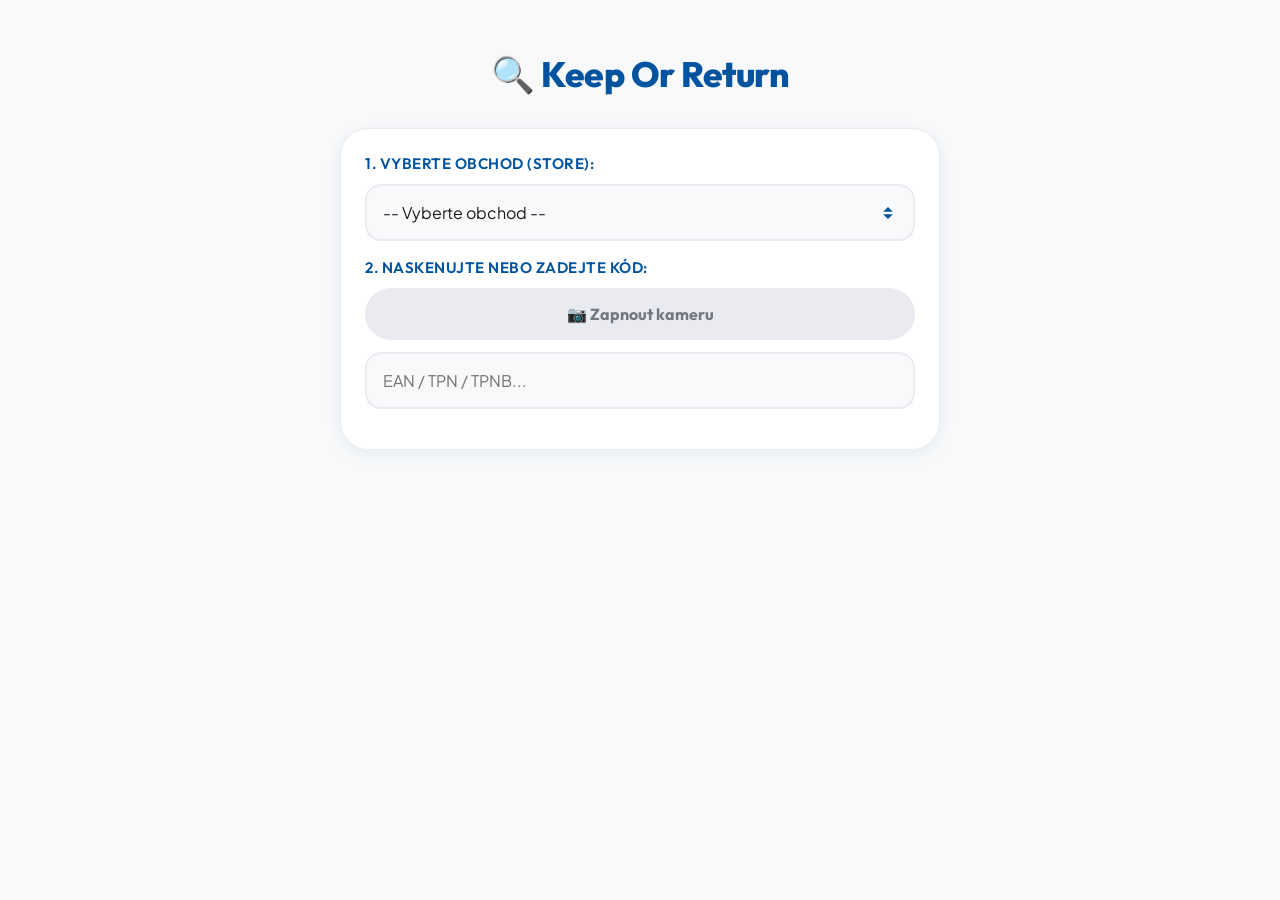
<file: index.html>
<!DOCTYPE html>
<html lang="cs">
<head>
    <meta charset="UTF-8">
    <meta name="viewport" content="width=device-width, initial-scale=1.0">
    <title>Keep Or Return</title>
    <link rel="manifest" href="./manifest.json">
    <link rel="stylesheet" href="./index.css">
</head>
<body>

    <h1>🔍 Keep Or Return</h1>
    
    <div class="controls-container">
        <label for="storeSelect">1. Vyberte obchod (STORE):</label>
        <select id="storeSelect">
            <option value="">Načítám data...</option>
        </select>

        <label for="manualInput">2. Naskenujte nebo zadejte kód:</label>
        <div id="reader"></div>
        <button id="startBtn" class="btn btn-primary" onclick="startScan()" disabled>📷 Zapnout kameru</button>
        <button id="stopBtn" class="btn btn-stop" onclick="stopScan()">❌ Zastavit kameru</button>
        <input type="number" id="manualInput" placeholder="EAN / TPN / TPNB..." oninput="manualSearch(this.value)" disabled>
    </div>

    <div id="result" class="card">
        <!-- Hero: Product Title & Store Tag -->
        <div class="result-hero">
            <div class="hero-icon">📦</div>
            <div class="hero-details">
                <span class="store-chip" id="resStoreChip">Obchod</span>
                <h2 id="resDesc" class="product-title">Název produktu</h2>
            </div>
        </div>

        <!-- Highlighted Comment Box -->
        <div class="result-section comment-section" id="resCommentBox">
            <div class="section-header">
                <span class="section-icon">💬</span>
                <span class="section-label">Komentář</span>
            </div>
            <div class="section-content comment-text" id="resKomment">-</div>
        </div>

        <!-- Highlighted Supplier Box -->
        <div class="result-section supplier-section" id="resSupplierBox">
            <div class="section-header">
                <span class="section-icon">🏭</span>
                <span class="section-label">Dodavatel</span>
            </div>
            <div class="section-content supplier-text" id="resSupplier">-</div>
        </div>

        <!-- Technical Parameters Grid -->
        <div class="tech-details-container">
            <h3 class="tech-title">Technické údaje</h3>
            <div class="tech-grid">
                <div class="tech-item">
                    <span class="tech-label">EAN</span>
                    <span class="tech-value" id="resEan">-</span>
                </div>
                <div class="tech-item">
                    <span class="tech-label">TPN</span>
                    <span class="tech-value" id="resTpn">-</span>
                </div>
                <div class="tech-item">
                    <span class="tech-label">TPNB</span>
                    <span class="tech-value" id="resTpnb">-</span>
                </div>
                <div class="tech-item">
                    <span class="tech-label">DRG</span>
                    <span class="tech-value" id="resDrg">-</span>
                </div>
            </div>
        </div>
    </div>

    <div id="error">
        ❌ Kód nenalezen ve vybraném obchodě.
    </div>

    <script>
        window.onerror = function(msg, url, line) {
            alert("⚠️ CHYBA APLIKACE:\n" + msg + "\nSoubor: " + url + "\nŘádek: " + line);
        };
    </script>

    <script src="./html5-qrcode.min.js"></script>
    <script src="./papaparse.min.js"></script>

    <script>
        let inventoryData = [];
        let html5QrCode;
        const storeSelect = document.getElementById('storeSelect');
        const startBtn = document.getElementById('startBtn');
        const manualInput = document.getElementById('manualInput');

        // 1. Načtení dat při startu
        Papa.parse("./data.csv", { // ZMĚNA: Přidáno ./ pro jistotu
            download: true,
            header: true,
            skipEmptyLines: true,
            complete: function(results) {
                inventoryData = results.data;
                console.log("Data načtena, řádků:", inventoryData.length);
                
                // DIAGNOSTIKA: Kontrola prázdných dat
                if (!inventoryData || inventoryData.length === 0) {
                     alert("⚠️ Data načtena, ale jsou prázdná! Zkontrolujte data.csv.");
                }
                
                populateStoreDropdown();
            },
            error: function(err) {
                alert("❌ Chyba načítání data.csv: " + err.message);
            }
        });

        // 2. Naplnění dropdown menu obchody
        function populateStoreDropdown() {
            // Získáme unikátní seznam obchodů ze sloupce 'STORE'
            const stores = [...new Set(inventoryData.map(item => item.STORE).filter(s => s))];
            // Seřadíme je numericky nebo abecedně
            stores.sort((a, b) => a - b);

            storeSelect.innerHTML = '<option value="">-- Vyberte obchod --</option>';
            stores.forEach(store => {
                const option = document.createElement('option');
                option.value = store;
                option.textContent = "Obchod " + store;
                storeSelect.appendChild(option);
            });
        }

        // Aktivace/deaktivace prvků podle výběru obchodu
        storeSelect.addEventListener('change', function() {
            const isSelected = this.value !== "";
            startBtn.disabled = !isSelected;
            manualInput.disabled = !isSelected;
            
            // Reset zobrazení při změně obchodu
            document.getElementById('result').style.display = 'none';
            document.getElementById('error').style.display = 'none';
            manualInput.value = '';
            if (!isSelected) stopScan();
        });


        // 3. Hlavní vyhledávací funkce
        function search(query) {
            const selectedStore = storeSelect.value;
            if (!selectedStore) {
                alert("Prosím, nejprve vyberte obchod.");
                return;
            }

            const cleanedQuery = query.toString().trim();

            // HLAVNÍ LOGIKA: Filtruj podle obchodu A ZÁROVEŇ hledej v EAN, TPN nebo TPNB
            const item = inventoryData.find(row => {
                // Podmínka 1: Řádek musí patřit vybranému obchodu
                const storeMatch = row.STORE == selectedStore;
                
                // Podmínka 2: Kód se musí shodovat s jedním z těchto sloupců
                // Používáme volné porovnání (==) a trim() pro jistotu, že sedí stringy i čísla
                const codeMatch = (row.EAN && row.EAN.trim() == cleanedQuery) ||
                                  (row.TPN && row.TPN.trim() == cleanedQuery) ||
                                  (row.TPNB && row.TPNB.trim() == cleanedQuery);

                return storeMatch && codeMatch;
            });
            
            if (item) {
                // if(beep) beep.play(); // Pípnutí
                showResult(item);
            } else {
                showError();
            }
        }

        // Zobrazení výsledku (napojení na vaši strukturu dat)
        function showResult(item) {
            document.getElementById('error').style.display = 'none';
            document.getElementById('result').style.display = 'block';
            
            // Pozor: Sloupec v Excelu se jmenuje "Desc." (s tečkou), v JS musíme použít závorky ['Desc.']
            document.getElementById('resDesc').textContent = item['Desc.'] || "Bez názvu";
            document.getElementById('resStoreChip').textContent = "Obchod " + (item.STORE || "");
            document.getElementById('resEan').textContent = item.EAN || "-";
            document.getElementById('resTpn').textContent = item.TPN || "-";
            document.getElementById('resTpnb').textContent = item.TPNB || "-";
            document.getElementById('resDrg').textContent = item.DRG || "-";
            
            // Comment visibility and text
            const commentBox = document.getElementById('resCommentBox');
            if (item.KOMMENT && item.KOMMENT.trim() !== "") {
                document.getElementById('resKomment').textContent = item.KOMMENT;
                commentBox.style.display = 'flex';
            } else {
                commentBox.style.display = 'none';
            }
            
            // Supplier visibility and text
            const supplierBox = document.getElementById('resSupplierBox');
            if (item.Supplier && item.Supplier.trim() !== "") {
                document.getElementById('resSupplier').textContent = item.Supplier;
                supplierBox.style.display = 'flex';
            } else {
                supplierBox.style.display = 'none';
            }
        }

        function showError() {
            document.getElementById('result').style.display = 'none';
            
            const errorDiv = document.getElementById('error');
            errorDiv.style.display = 'flex';
        }

        function manualSearch(val) {
            if(val.length >= 3) search(val);
        }

        // --- Funkce pro kameru (zůstávají stejné) ---
        function startScan() {
            document.getElementById('reader').style.display = 'block';
            startBtn.style.display = 'none';
            document.getElementById('stopBtn').style.display = 'block';
            document.getElementById('result').style.display = 'none';
            document.getElementById('error').style.display = 'none';

            html5QrCode = new Html5Qrcode("reader");
            // Zkusíme použít zadní kameru, preferujeme environment
            const config = { fps: 10, qrbox: { width: 250, height: 250 }, defineReaderConfig: { cameraSupportsTorch: true } };
            
            html5QrCode.start({ facingMode: "environment" }, config,
                (decodedText) => {
                    stopScan();
                    manualInput.value = decodedText;
                    search(decodedText);
                },
                () => {} // Ignorujeme chyby při běhu skenování
            ).catch(err => {
                alert("Chyba kamery: Ujistěte se, že jste na HTTPS a povolili jste přístup.");
                stopScan();
            });
        }

        function stopScan() {
            if(html5QrCode && html5QrCode.isScanning) {
                html5QrCode.stop().then(() => {
                    resetCameraUI();
                    html5QrCode.clear();
                }).catch(() => resetCameraUI());
            } else {
                resetCameraUI();
            }
        }

        function resetCameraUI() {
            document.getElementById('reader').style.display = 'none';
            startBtn.style.display = 'block';
            document.getElementById('stopBtn').style.display = 'none';
        }

        // Registrace SW pro offline režim
        if ('serviceWorker' in navigator) {
            navigator.serviceWorker.register('sw.js').catch(err => console.log('SW error:', err));
        }
    </script>
</body>
</html>
</file>
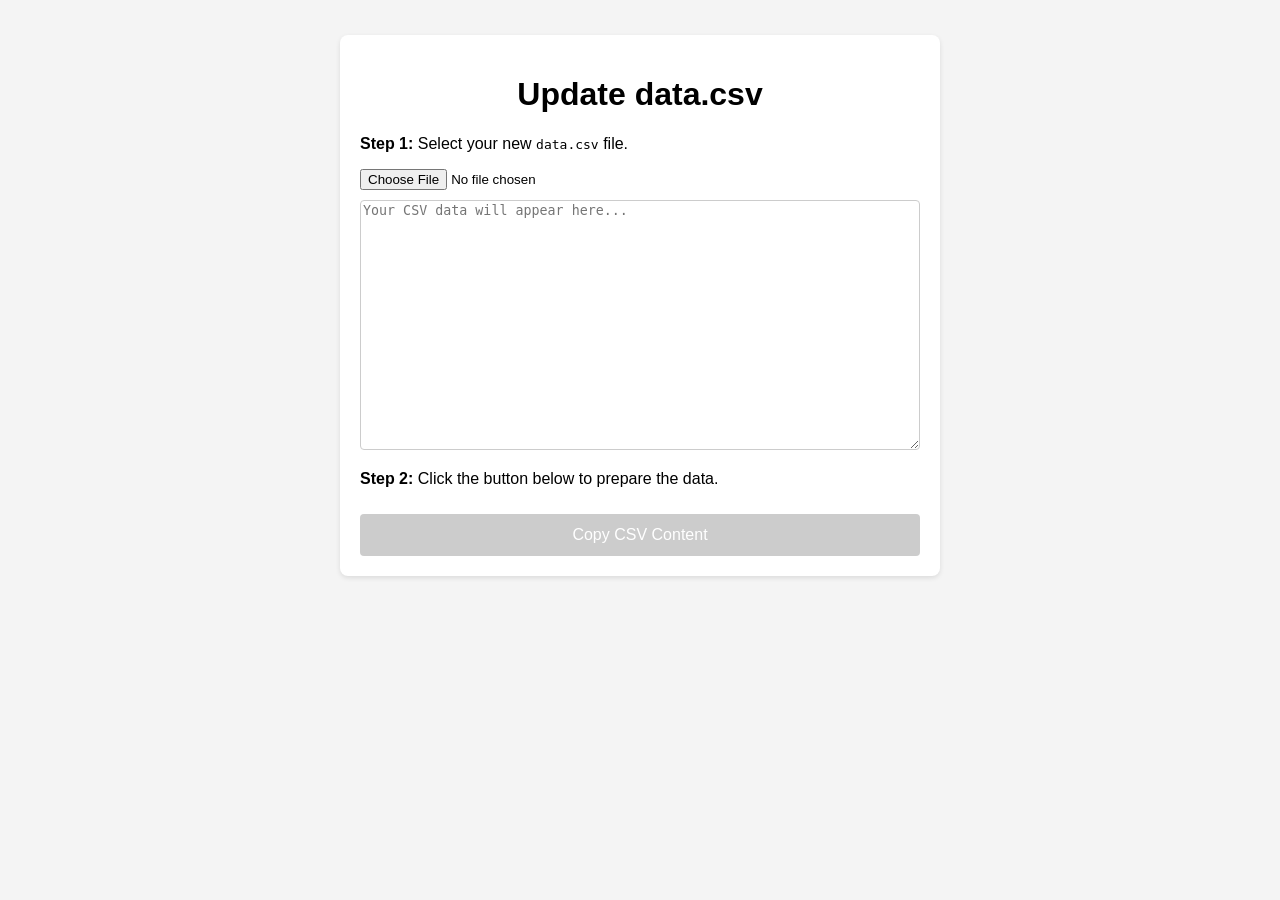
<file: upload.html>
<!DOCTYPE html>
<html lang="en">
<head>
    <meta charset="UTF-8">
    <meta name="viewport" content="width=device-width, initial-scale=1.0">
    <title>Upload data.csv</title>
    <style>
        body { font-family: sans-serif; max-width: 600px; margin: 20px auto; padding: 15px; background: #f4f4f4; }
        .container { background: white; padding: 20px; border-radius: 8px; box-shadow: 0 2px 5px rgba(0,0,0,0.1); }
        h1 { text-align: center; }
        textarea { width: 100%; box-sizing: border-box; height: 250px; margin-top: 10px; border: 1px solid #ccc; border-radius: 4px; }
        button { padding: 12px 20px; margin-top: 10px; cursor: pointer; background: #007bff; color: white; border: none; border-radius: 4px; font-size: 16px; width: 100%; }
        button:disabled { background: #ccc; cursor: not-allowed; }
        #instructions { color: #333; margin-top: 15px; background: #e7f3ff; padding: 10px; border-radius: 4px; display: none; }
    </style>
</head>
<body>
    <div class="container">
        <h1>Update data.csv</h1>
        <p><b>Step 1:</b> Select your new <code>data.csv</code> file.</p>
        <input type="file" id="csvFileInput" accept=".csv">

        <textarea id="csvContent" placeholder="Your CSV data will appear here..."></textarea>

        <p><b>Step 2:</b> Click the button below to prepare the data.</p>
        <button id="copyButton" disabled>Copy CSV Content</button>

        <div id="instructions">
            <p><b>Step 3:</b> Content has been copied to your clipboard!</p>
            <p>Now, just paste it into our chat and I will update the <code>data.csv</code> file for you.</p>
        </div>
    </div>

    <script>
        const fileInput = document.getElementById('csvFileInput');
        const contentTextArea = document.getElementById('csvContent');
        const copyButton = document.getElementById('copyButton');
        const instructions = document.getElementById('instructions');

        fileInput.addEventListener('change', function(event) {
            const file = event.target.files[0];
            if (file) {
                const reader = new FileReader();
                reader.onload = function(e) {
                    contentTextArea.value = e.target.result;
                    copyButton.disabled = false;
                    copyButton.textContent = 'Copy CSV Content';
                    instructions.style.display = 'none';
                };
                reader.readAsText(file);
            } else {
                contentTextArea.value = '';
                copyButton.disabled = true;
                instructions.style.display = 'none';
            }
        });

        copyButton.addEventListener('click', function() {
            contentTextArea.select();
            document.execCommand('copy'); // Simple and robust fallback

            copyButton.textContent = 'Content Copied!';
            copyButton.disabled = true;
            instructions.style.display = 'block';

            // Unselect text
            window.getSelection().removeAllRanges();
        });
    </script>
</body>
</html>
</file>
<file: index.css>
/* index.css - Material 3 Expressive (Tesco Theme) */

/* Import Google Fonts */
@import url('https://fonts.googleapis.com/css2?family=Outfit:wght@300;400;500;600;700;800&family=Plus+Jakarta+Sans:wght@300;400;500;600;700&display=swap');

:root {
    /* Fonts */
    --font-heading: 'Outfit', -apple-system, BlinkMacSystemFont, sans-serif;
    --font-body: 'Plus Jakarta Sans', -apple-system, BlinkMacSystemFont, sans-serif;

    /* Light Theme Tokens (Tesco Brand Derived) */
    --md-sys-color-primary: #00539F; /* Tesco Blue */
    --md-sys-color-primary-hover: #003d73;
    --md-sys-color-on-primary: #ffffff;
    --md-sys-color-primary-container: #e5f1ff;
    --md-sys-color-on-primary-container: #001b3d;
    
    --md-sys-color-secondary: #EE1C2E; /* Tesco Red */
    --md-sys-color-secondary-hover: #c8102e;
    --md-sys-color-on-secondary: #ffffff;
    --md-sys-color-secondary-container: #ffebee;
    --md-sys-color-on-secondary-container: #b71c1c;

    --md-sys-color-surface: #ffffff;
    --md-sys-color-surface-container: #f3f4f7;
    --md-sys-color-surface-container-low: #f8f9fa;
    --md-sys-color-surface-container-high: #e9ebf0;
    --md-sys-color-on-surface: #1a1c1e;
    --md-sys-color-on-surface-variant: #43474e;
    
    --md-sys-color-error: #ba1a1a;
    --md-sys-color-error-container: #ffdad6;
    --md-sys-color-on-error-container: #410002;

    --md-sys-color-outline: #73777f;
    --md-sys-color-outline-variant: #c3c6cf;
    --md-sys-shadow: 0 4px 16px rgba(0, 83, 159, 0.08);
    --md-sys-shadow-hover: 0 12px 32px rgba(0, 83, 159, 0.16);

    /* Animation Easing (M3 Expressive Elastic Spring Easing) */
    --md-sys-motion-easing: cubic-bezier(0.34, 1.56, 0.64, 1);
    --md-sys-motion-duration: 0.35s;
}

@media (prefers-color-scheme: dark) {
    :root {
        /* Dark Theme Tokens */
        --md-sys-color-primary: #8dcbff;
        --md-sys-color-primary-hover: #bde0ff;
        --md-sys-color-on-primary: #00325f;
        --md-sys-color-primary-container: #004880;
        --md-sys-color-on-primary-container: #d1e4ff;

        --md-sys-color-secondary: #ffb4ab;
        --md-sys-color-secondary-hover: #ffdad6;
        --md-sys-color-on-secondary: #690005;
        --md-sys-color-secondary-container: #93000a;
        --md-sys-color-on-secondary-container: #ffdad6;

        --md-sys-color-surface: #111318;
        --md-sys-color-surface-container: #1d2026;
        --md-sys-color-surface-container-low: #181b20;
        --md-sys-color-surface-container-high: #272a31;
        --md-sys-on-surface: #e2e2e9;
        --md-sys-color-on-surface: #e2e2e9;
        --md-sys-color-on-surface-variant: #c3c6cf;

        --md-sys-color-error: #ffb4ab;
        --md-sys-color-error-container: #93000a;
        --md-sys-color-on-error-container: #ffdad6;

        --md-sys-color-outline: #8d9199;
        --md-sys-color-outline-variant: #43474e;
        --md-sys-shadow: 0 4px 16px rgba(0, 0, 0, 0.4);
        --md-sys-shadow-hover: 0 12px 32px rgba(0, 0, 0, 0.6);
    }
}

/* Base Body Styles */
body {
    font-family: var(--font-body);
    max-width: 600px;
    margin: 0 auto;
    padding: 24px 16px;
    background: var(--md-sys-color-surface-container-low);
    color: var(--md-sys-color-on-surface);
    line-height: 1.5;
    -webkit-font-smoothing: antialiased;
    transition: background-color 0.3s ease, color 0.3s ease;
}

/* Title Header */
h1 {
    font-family: var(--font-heading);
    text-align: center;
    margin-bottom: 28px;
    font-size: 2.2rem;
    font-weight: 800;
    color: var(--md-sys-color-primary);
    display: flex;
    align-items: center;
    justify-content: center;
    gap: 12px;
    letter-spacing: -0.5px;
}

/* Main Controls Container */
.controls-container {
    background: var(--md-sys-color-surface);
    padding: 24px;
    border-radius: 28px; /* M3 Expressive shape */
    box-shadow: var(--md-sys-shadow);
    margin-bottom: 24px;
    border: 1px solid var(--md-sys-color-surface-container-high);
    transition: box-shadow 0.3s ease, transform 0.3s ease;
}

.controls-container:hover {
    box-shadow: var(--md-sys-shadow-hover);
}

label {
    font-family: var(--font-heading);
    font-weight: 600;
    display: block;
    margin-bottom: 8px;
    color: var(--md-sys-color-primary);
    font-size: 0.95rem;
    text-transform: uppercase;
    letter-spacing: 0.5px;
}

/* Form inputs & Selects */
select, input {
    width: 100%;
    padding: 16px;
    box-sizing: border-box;
    margin-bottom: 16px;
    border: 2px solid var(--md-sys-color-surface-container-high);
    border-radius: 16px;
    font-size: 16px;
    font-family: var(--font-body);
    background: var(--md-sys-color-surface-container-low);
    color: var(--md-sys-color-on-surface);
    transition: border-color 0.25s ease, background-color 0.25s ease, box-shadow 0.25s ease;
    -webkit-appearance: none;
    outline: none;
}

select:focus, input:focus {
    border-color: var(--md-sys-color-primary);
    background: var(--md-sys-color-surface);
    box-shadow: 0 0 0 4px var(--md-sys-color-primary-container);
}

select {
    background-image: url("data:image/svg+xml;charset=utf8,%3Csvg xmlns='http://www.w3.org/2000/svg' viewBox='0 0 4 5'%3E%3Cpath fill='%2300539F' d='M2 0L0 2h4zm0 5L0 3h4z'/%3E%3C/svg%3E");
    background-repeat: no-repeat;
    background-position: right 1.25rem center;
    background-size: 10px 12px;
    padding-right: 40px;
    cursor: pointer;
}

@media (prefers-color-scheme: dark) {
    select {
        background-image: url("data:image/svg+xml;charset=utf8,%3Csvg xmlns='http://www.w3.org/2000/svg' viewBox='0 0 4 5'%3E%3Cpath fill='%238dcbff' d='M2 0L0 2h4zm0 5L0 3h4z'/%3E%3C/svg%3E");
    }
}

/* Buttons */
.btn {
    width: 100%;
    padding: 16px 24px;
    box-sizing: border-box;
    margin-bottom: 12px;
    border: none;
    border-radius: 100px; /* Fully rounded M3 Pill */
    font-size: 16px;
    font-family: var(--font-heading);
    font-weight: 700;
    cursor: pointer;
    text-align: center;
    display: flex;
    align-items: center;
    justify-content: center;
    gap: 8px;
    transition: transform var(--md-sys-motion-duration) var(--md-sys-motion-easing),
                background-color 0.25s ease,
                box-shadow 0.25s ease;
    box-shadow: 0 2px 4px rgba(0, 0, 0, 0.05);
}

.btn-primary {
    background: var(--md-sys-color-primary);
    color: var(--md-sys-color-on-primary);
}

.btn-primary:hover:not(:disabled) {
    background: var(--md-sys-color-primary-hover);
    box-shadow: 0 4px 12px rgba(0, 83, 159, 0.3);
}

.btn:active:not(:disabled) {
    transform: scale(0.96);
}

.btn:disabled {
    background: var(--md-sys-color-surface-container-high);
    color: var(--md-sys-color-outline);
    cursor: not-allowed;
    box-shadow: none;
}

.btn-stop {
    background: var(--md-sys-color-secondary);
    color: var(--md-sys-color-on-secondary);
    display: none;
}

.btn-stop:hover {
    background: var(--md-sys-color-secondary-hover);
    box-shadow: 0 4px 12px rgba(238, 28, 46, 0.3);
}

/* Camera Reader Container */
#reader {
    width: 100%;
    margin-bottom: 20px;
    border-radius: 24px;
    overflow: hidden;
    display: none;
    background: #000;
    box-shadow: 0 8px 24px rgba(0,0,0,0.25);
    border: 3px solid var(--md-sys-color-primary);
}

/* Results Card - Expressive Layout */
.card {
    background: var(--md-sys-color-surface);
    padding: 24px;
    border-radius: 28px;
    box-shadow: var(--md-sys-shadow);
    border: 1px solid var(--md-sys-color-surface-container-high);
    display: none;
    animation: slideUp var(--md-sys-motion-duration) var(--md-sys-motion-easing);
    margin-bottom: 24px;
}

@keyframes slideUp {
    from {
        transform: translateY(32px) scale(0.95);
        opacity: 0;
    }
    to {
        transform: translateY(0) scale(1);
        opacity: 1;
    }
}

/* Hero Section (Item Title & Store Tag) */
.result-hero {
    display: flex;
    gap: 16px;
    align-items: flex-start;
    margin-bottom: 20px;
    border-bottom: 2px dashed var(--md-sys-color-surface-container-high);
    padding-bottom: 20px;
}

.hero-icon {
    font-size: 2.5rem;
    background: var(--md-sys-color-primary-container);
    padding: 12px;
    border-radius: 20px;
    display: flex;
    align-items: center;
    justify-content: center;
    color: var(--md-sys-color-primary);
    flex-shrink: 0;
}

.hero-details {
    flex-grow: 1;
    display: flex;
    flex-direction: column;
    gap: 4px;
}

.store-chip {
    background: var(--md-sys-color-primary);
    color: var(--md-sys-color-on-primary);
    font-family: var(--font-heading);
    font-weight: 700;
    font-size: 0.75rem;
    padding: 4px 10px;
    border-radius: 100px;
    align-self: flex-start;
    text-transform: uppercase;
    letter-spacing: 0.5px;
}

.product-title {
    margin: 0;
    font-family: var(--font-heading);
    color: var(--md-sys-color-on-surface);
    font-size: 1.5rem;
    font-weight: 800;
    line-height: 1.25;
}

/* Sections for Comment & Supplier (Most Important Fields) */
.result-section {
    padding: 16px;
    border-radius: 20px;
    margin-bottom: 16px;
    display: flex;
    flex-direction: column;
    gap: 6px;
    transition: transform 0.2s ease;
}

.result-section:hover {
    transform: translateY(-2px);
}

.section-header {
    display: flex;
    align-items: center;
    gap: 8px;
    font-family: var(--font-heading);
    font-weight: 700;
    font-size: 0.9rem;
    text-transform: uppercase;
    letter-spacing: 0.5px;
}

.section-content {
    font-size: 1.15rem;
    font-weight: 600;
    line-height: 1.4;
}

/* Comment section uses Tesco Red container for expressiveness */
.comment-section {
    background: var(--md-sys-color-secondary-container);
    color: var(--md-sys-color-on-secondary-container);
    border-left: 6px solid var(--md-sys-color-secondary);
}

.comment-section .section-header {
    color: var(--md-sys-color-secondary);
}

.comment-text {
    font-family: var(--font-heading);
}

/* Supplier section uses clear highlighted card container */
.supplier-section {
    background: var(--md-sys-color-primary-container);
    color: var(--md-sys-color-on-primary-container);
    border-left: 6px solid var(--md-sys-color-primary);
}

.supplier-section .section-header {
    color: var(--md-sys-color-primary);
}

/* Technical Details Grid (Secondary parameters) */
.tech-details-container {
    margin-top: 24px;
    background: var(--md-sys-color-surface-container);
    padding: 16px;
    border-radius: 20px;
}

.tech-title {
    margin: 0 0 12px 0;
    font-family: var(--font-heading);
    font-size: 0.85rem;
    font-weight: 700;
    text-transform: uppercase;
    color: var(--md-sys-color-on-surface-variant);
    letter-spacing: 0.5px;
}

.tech-grid {
    display: grid;
    grid-template-columns: repeat(2, 1fr);
    gap: 12px;
}

.tech-item {
    background: var(--md-sys-color-surface);
    padding: 10px 14px;
    border-radius: 12px;
    display: flex;
    flex-direction: column;
    gap: 2px;
    border: 1px solid var(--md-sys-color-surface-container-high);
}

.tech-label {
    font-size: 0.75rem;
    color: var(--md-sys-color-on-surface-variant);
    font-weight: 600;
}

.tech-value {
    font-family: monospace;
    font-size: 0.95rem;
    font-weight: 700;
    color: var(--md-sys-color-on-surface);
    word-break: break-all;
}

/* Error Display (Not Found) */
#error {
    background: var(--md-sys-color-error-container);
    color: var(--md-sys-color-on-error-container);
    border: 2px solid var(--md-sys-color-error);
    text-align: center;
    padding: 18px;
    border-radius: 20px;
    display: none;
    font-weight: bold;
    font-family: var(--font-heading);
    font-size: 1.1rem;
    gap: 10px;
    align-items: center;
    justify-content: center;
    animation: shake 0.4s ease-in-out;
}

@keyframes shake {
    0%, 100% { transform: translateX(0); }
    25% { transform: translateX(-6px); }
    75% { transform: translateX(6px); }
}
</file>
